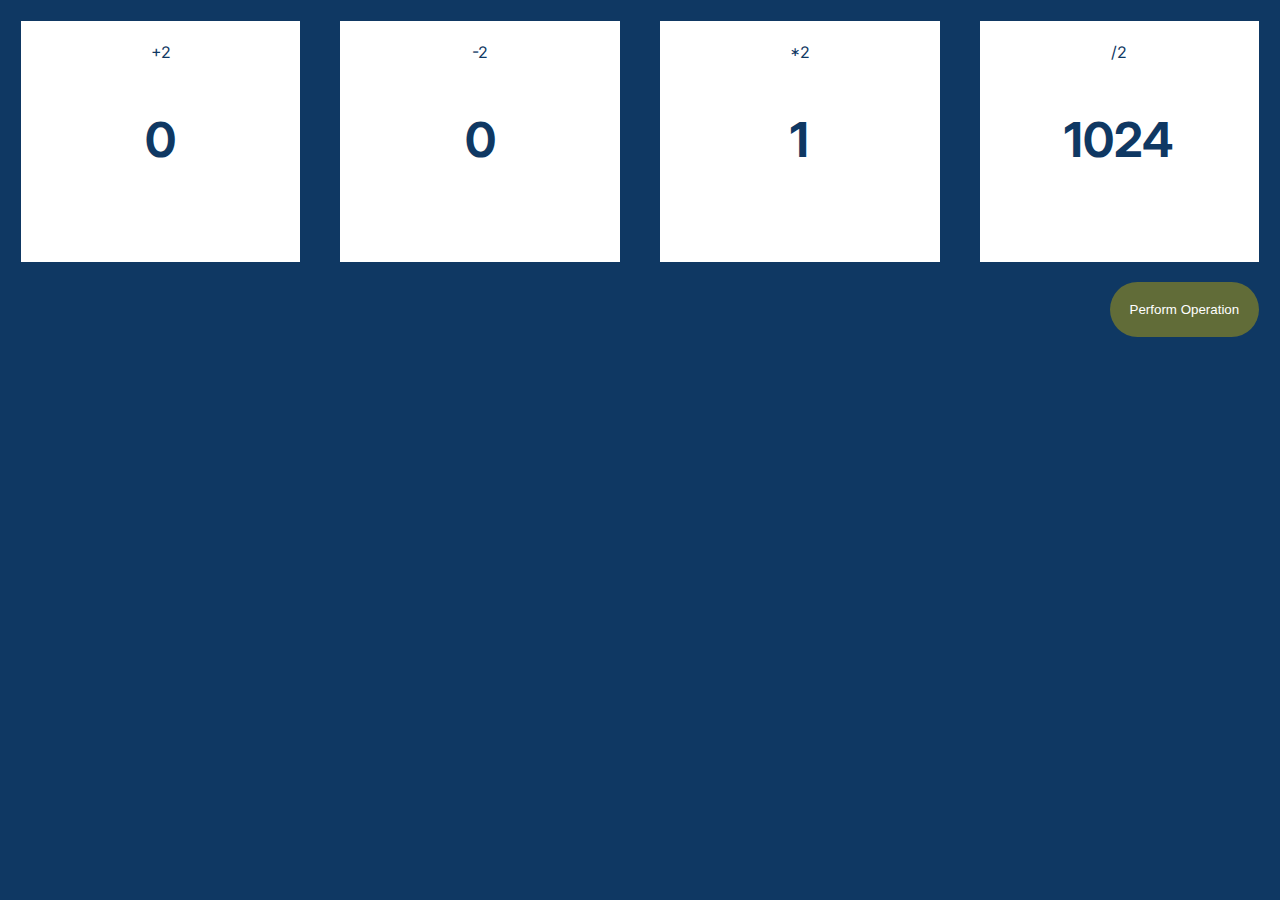
<file: fe1-javascript/index.html>
<!DOCTYPE html>
<html lang="en">
<head>
    <meta charset="UTF-8">
    <meta name="viewport" content="width=device-width, initial-scale=1.0">
    <title>ThePILLARS: Frontend Examination</title>
    <link rel="stylesheet" href="main.css">
</head>
<body>
    <main>
        <section>
            <div id="cards">
                <div class="card">
                    <p class="card-header">+2</p>
                    <p class="card-body">0</p>
                </div>
                <div class="card">
                    <p class="card-header">-2</p>
                    <p class="card-body">0</p>
                </div>
                <div class="card">
                    <p class="card-header">*2</p>
                    <p class="card-body">1</p>
                </div>
                <div class="card">
                    <p class="card-header">/2</p>
                    <p class="card-body">1024</p>
                </div>
            </div>
            <div id="button-row">
                <button>Perform Operation</button>
            </div>
        </section>
    </main>
    <script src="main.js"></script>
</body>
</html>
</file>
<file: fe1-javascript/main.css>
@import url('https://fonts.googleapis.com/css2?family=Inter&display=swap');
body {
    background: #0F3863;
    padding: 1%;
    font-family: "Inter", "sans-serif";
}
#cards {
    display: grid;
    grid-template-columns: 1fr 1fr 1fr 1fr;
    grid-gap: 40px;
}
.card {
    padding: 5px 25px 45px 25px;
    background: white;
    color: #0F3863;
}
.card-header, .card-body {
    text-align: center;
}
.card-body {
    font-size: 3em;
    font-weight: bold;
    vertical-align: middle;
}
#button-row {
    margin-top: 20px;
    display: flex;
    justify-content: end;
}
button {
    background-color: #616C38;
    color: white;
    padding: 20px;
    border-width: 0px;
    border-radius: 40px;
}
@media only screen and (min-width: 600px) and (max-width: 1024px) {
    body {
        background: white;
    }
    #cards {
        grid-template-columns: 1fr 1fr;
        grid-gap: 40px;
    }
    .card {
        padding: 5px 25px 45px 25px;
        color: white;
        background: #0F3863;
    }
}
@media only screen and (max-width: 600px) {
    #cards {
        grid-template-columns: 1fr;
    }
}
</file>
